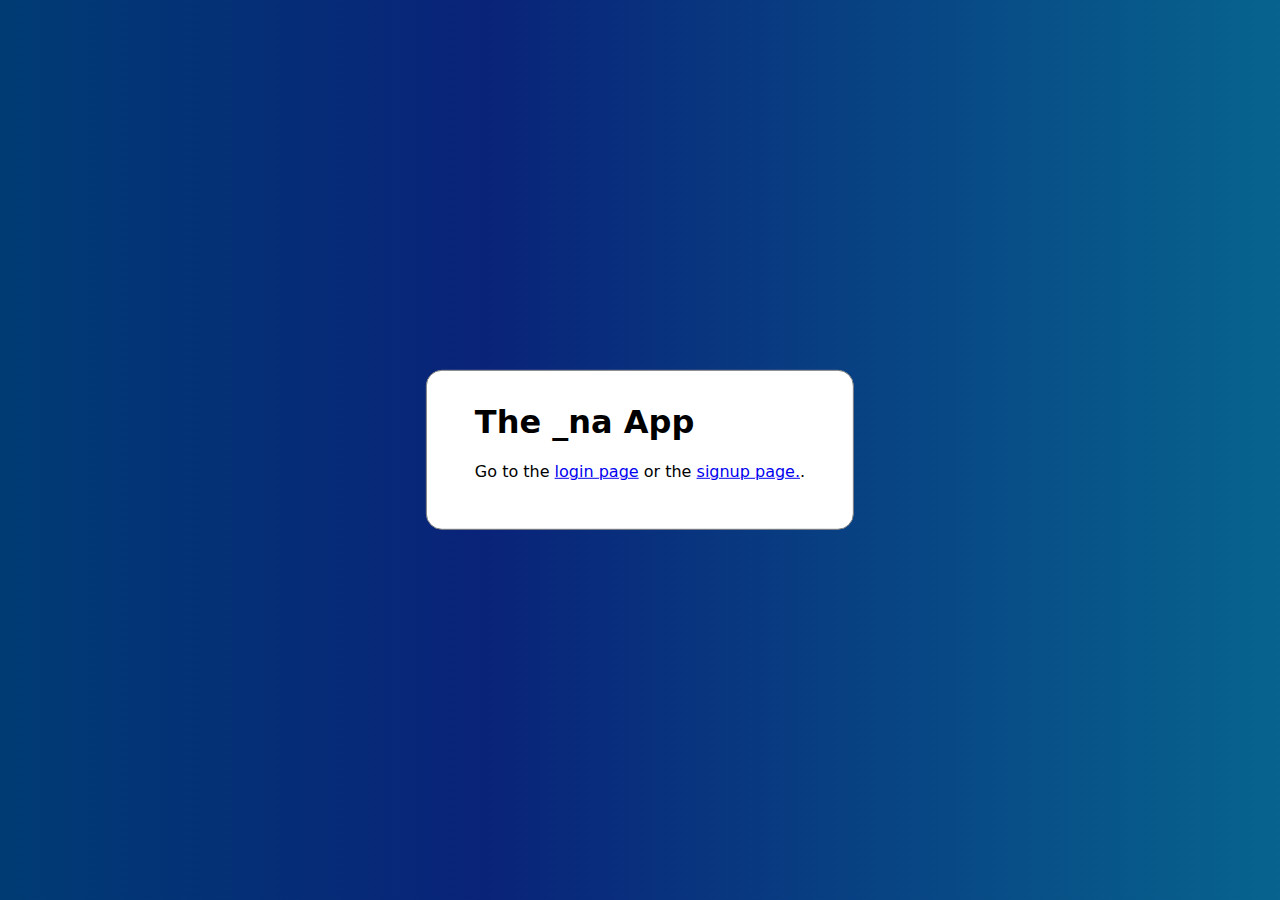
<file: index.html>
<!-- Hi there! -->
<!DOCTYPE html>
<html lang="en-US">
	<head>
		<meta charset="UTF-8">
		<meta name="viewport" content="width=device-width, initial-scale=1.0">
		<title>Security Demo | CUI CTC 2025</title>
		<link rel="stylesheet" href="styles.css">
	</head>
	<body class="state-username">
		<div id="usernameBox" class="box">
			<h1>The _na App</h1>
			<p>Go to the <a href="./login.html">login page</a> or the <a href="./signup.html">signup page.</a>.</p>
		</div>
	</body>
</html>
</file>
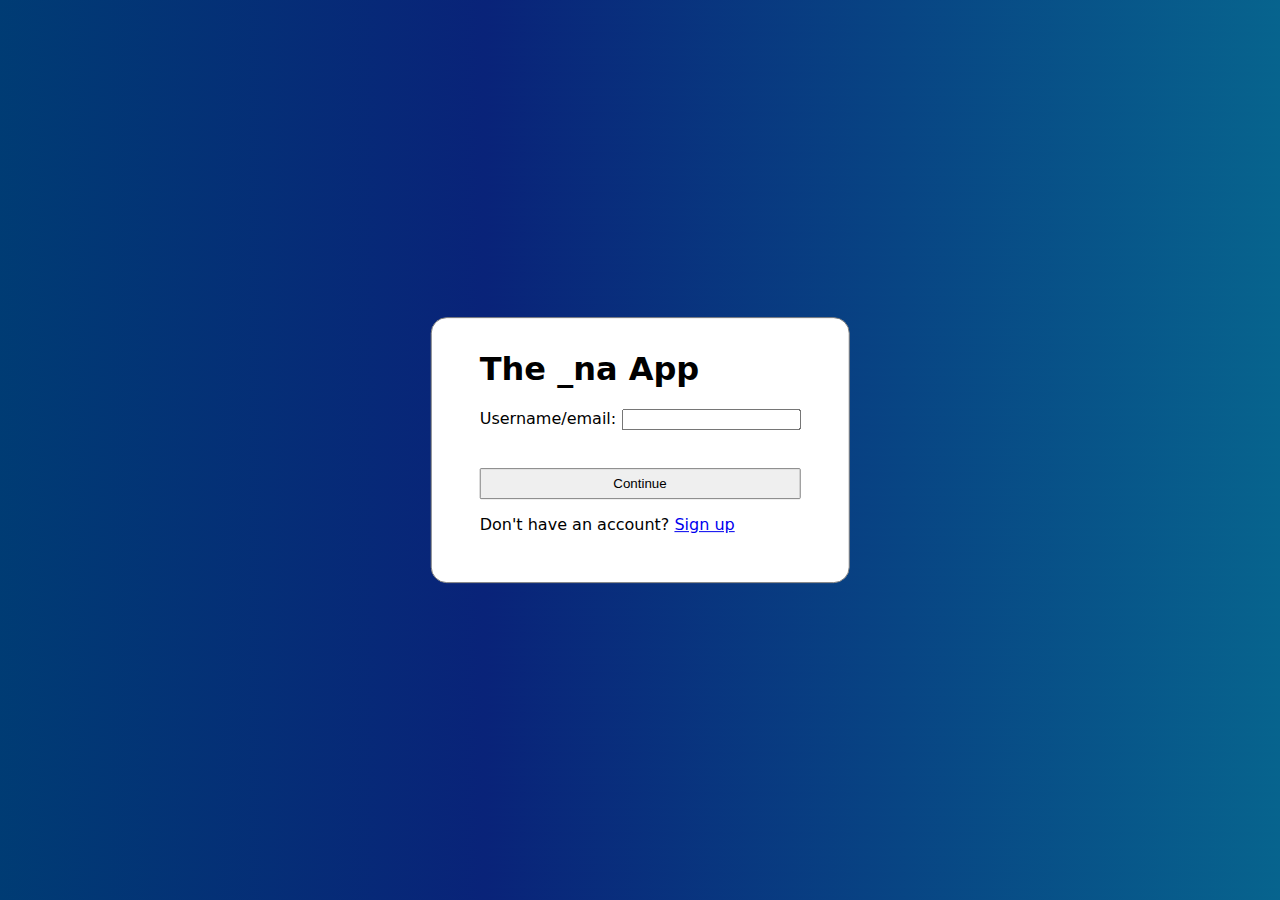
<file: login.html>
<!-- Hi there! -->
<!DOCTYPE html>
<html lang="en-US">
	<head>
		<meta charset="UTF-8">
		<meta name="viewport" content="width=device-width, initial-scale=1.0">
		<title>Security Demo | CUI CTC 2025</title>
		<link rel="stylesheet" href="styles.css">
	</head>
	<body class="state-username">
		<div id="usernameBox" class="box">
			<h1>The _na App</h1>
			<label for="username">Username/email: </label><input type="text" id="username">
			<br><br>
			<div class="g-recaptcha" data-sitekey="6LcMDP0qAAAAAOwVBUYyrMnV84LjtLmF8OlvXdv7"></div>
			<br>
			<button type="button" id="toFactor" data-to="factor">Continue</button>
			<p>Don't have an account? <a href="./signup.html">Sign up</a></p>
		</div>
		<div id="factorBox" class="box">
			<h1>The _na App</h1>
			<p class="linklike" data-to="username">Go back</p>
			<button type="button" id="toAuth">Sign in with auth app</button><br><br>
			<button type="button" id="toHSK">Sign in with hardware security key</button><br><br>
			<button type="button" id="toPasskey">Sign in with passkey</button><br><br>
			<button type="button" id="toOTP">Get an OTP</button><br><br>
			<button type="button" id="toPassword">Sign in with your password</button><br><br>
			<p>Can't sign in? <a href="./recovery.html">Enter a backup code</a></p>
		</div>
		<div class="box" id="authBox">
			<h1>The _na App</h1>
			<p class="linklike" data-to="factor">Go back</p>
			<p>Type the six digit code you see on your authentication app.</p>
			<input type="number" id="sixDigits"><br><br>
			<button type="button" id="submitSixDigits">Submit</button>
		</div>
		<div class="box" id="otpBox">
			<h1>The _na App</h1>
			<p class="linklike" data-to="factor">Go back</p>
			<p>Type the six digit code you see in the email we sent to <span id="email">********@gmail.com</span>.</p>
			<input type="number" id="otpDigits"><br><br>
			<button type="button" id="submitOtpDigits">Submit</button>
		</div>
		<div class="box" id="passwordBox">
			<h1>The _na App</h1>
			<p class="linklike" data-to="factor">Go back</p>
			<label for="password">Enter your password:</label>
			<input type="password" id="password"><br><br>
			<button type="button" id="submitPassword">Submit</button>
		</div>
		<script src="https://www.google.com/recaptcha/api.js" async defer></script>
		<script src="izitoast.js"></script>
		<script src="login.js"></script>
	</body>
</html>
</file>
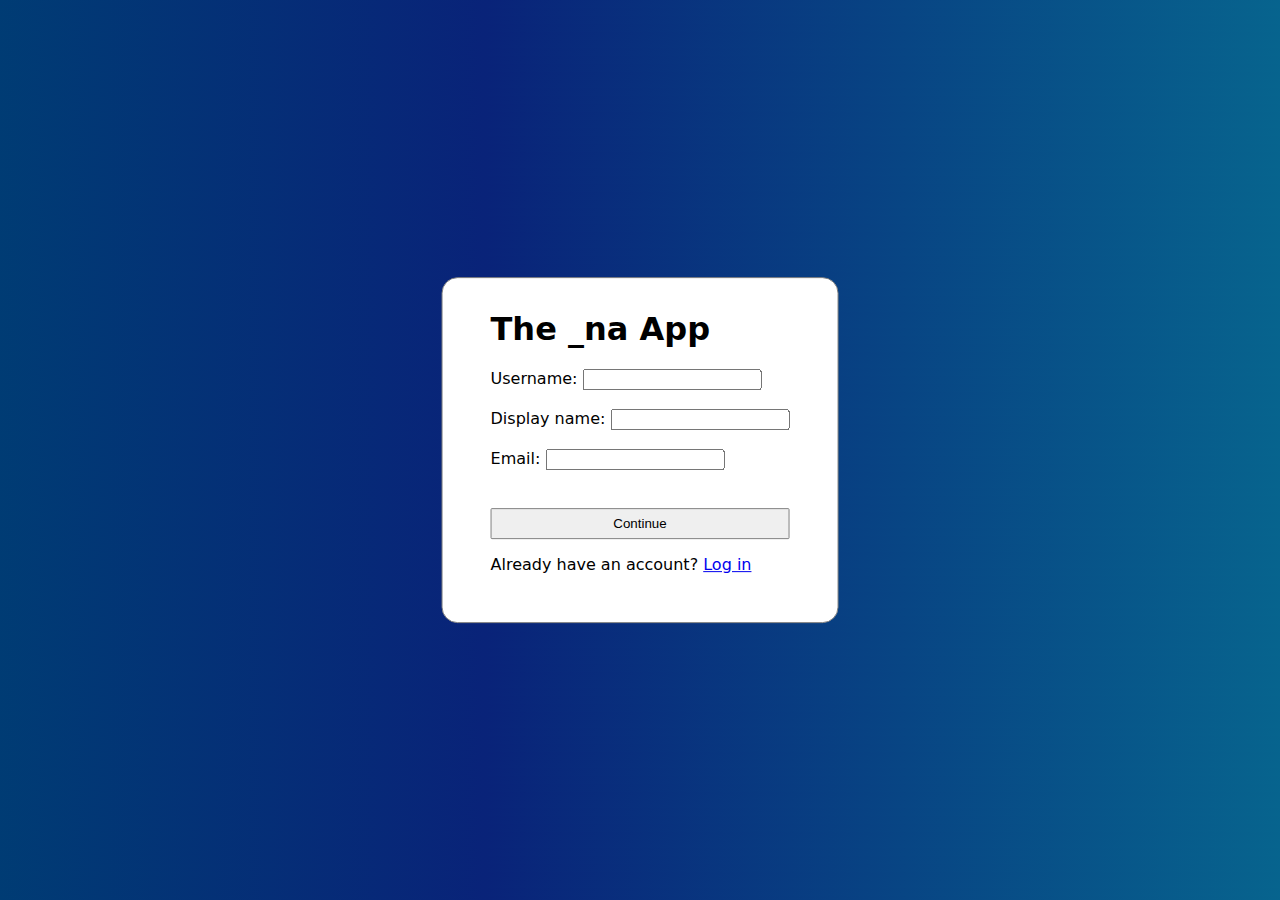
<file: signup.html>
<!-- Hi there! -->
<!DOCTYPE html>
<html lang="en-US">
	<head>
		<meta charset="UTF-8">
		<meta name="viewport" content="width=device-width, initial-scale=1.0">
		<title>Security Demo | CUI CTC 2025</title>
		<link rel="stylesheet" href="styles.css">
	</head>
	<body class="state-basic">
		<div id="basicBox" class="box">
			<h1>The _na App</h1>
			<label for="username">Username: </label><input type="text" id="username">
			<br><br>
			<label for="displayName">Display name: </label><input type="text" id="displayName">
			<br><br>
			<label for="email">Email: </label><input type="text" id="email">
			<br><br>
			<div class="g-recaptcha" data-sitekey="6LcMDP0qAAAAAOwVBUYyrMnV84LjtLmF8OlvXdv7"></div><br>
			<button type="button" id="toHsk" data-to="hsk">Continue</button>
			<p>Already have an account? <a href="./login.html">Log in</a></p>
		</div>
		<div id="hskBox" class="box">
			<h1>The _na App</h1>
			<p class="linklike" data-to="basic">Go back</p>
			<p>Do you have a hardware security key?<br>This is one of the most secure authentication methods!</p>
			<button type="button" id="addHsk">Add Hardware Security Key</button><br><br>
			<button type="button" data-to="passkey">I don't have one</button>
		</div>
		<div id="passkeyBox" class="box">
			<h1>The _na App</h1>
			<p class="linklike" data-to="hsk">Go back</p>
			<p>Can you add a passkey? Passkeys are one of the most secure authentication methods!</p>
			<button type="button" id="toPasskey">Add Passkey</button><br><br>
			<button type="button" data-to="auth">I don't have one</button>
		</div>
		<div class="box" id="authBox">
			<h1>The _na App</h1>
			<p class="linklike" data-to="hsk">Go back (HSK)</p>
			<p class="linklike" data-to="passkey">Go back (passkey)</p>
			<img src="./assets/qr-code.png" alt="Scan this code in your authenticator app of choice.">
			<p>Type the six digit code you see on your authentication app.</p>
			<input type="number" id="sixDigits"><br><br>
			<button type="button" id="submitSixDigits">Submit</button><br><br>
			<button type="button" data-to="otp">Don't have an auth app</button>
		</div>
		<div class="box" id="otpBox">
			<h1>The _na App</h1>
			<p class="linklike" data-to="auth">Go back</p>
			<p>Type the six digit code you see in the email we sent to <span id="emailObscured">********@gmail.com</span>.</p>
			<input type="number" id="otpDigits"><br><br>
			<button type="button" id="submitOtpDigits">Submit</button><br><br>
			<button type="button" data-to="password">I can't right now</button>
		</div>
		<div class="box" id="passwordBox">
			<h1>The _na App</h1>
			<p class="linklike" data-to="otp">Go back</p>
			<label for="password">Enter a password:</label>
			<input type="password" id="password"><br><br>
			<button type="button" id="submitPassword">Submit</button>
		</div>
		<div class="box" id="endBox">
			<h1>The _na App</h1>
			<p class="linklike" data-to="basic">Go back to start</p>
			<p>You have successfully signed up, <span id="usersname">my friend</span>!</p>
		</div>
		<script src="https://www.google.com/recaptcha/api.js" async defer></script>
		<script src="izitoast.js"></script>
		<script src="signup.js"></script>
	</body>
</html>
</file>
<file: styles.css>
html, body {
	font-family: system-ui, -apple-system, BlinkMacSystemFont, 'Segoe UI', Roboto, Oxygen, Ubuntu, Cantarell, 'Open Sans', 'Helvetica Neue', sans-serif;
	background: rgb(0,60,116);
	background: linear-gradient(135deg, rgba(0,60,116,1) 0%, rgba(9,35,121,1) 38%, rgba(7,100,142,1) 100%);
}

.box {
	padding: 2em 3em;
	border: 1px solid gray;
	border-radius: 1em;
	position: absolute;
	top: 50%;
	left: 50%;
	transform: translate(-50%, -50%);
	display: none;
	background-color: white;
}

h1 {
	margin-top: 0;
}

input {
	font-family: system-ui, -apple-system, BlinkMacSystemFont, 'Segoe UI', Roboto, Oxygen, Ubuntu, Cantarell, 'Open Sans', 'Helvetica Neue', sans-serif;
}

button {
	width: 100%;
	padding: 0.5em;
	border: 1px solid gray;
	border-radius: 0.1em;
}

button:hover {
	transition: all 500ms;
	background-color: lightblue;
	border: 1px solid blue;
}

.state-username #usernameBox {
	display: block;
}

.state-basic #basicBox {
	display: block;
}

.state-passkey #passkeyBox {
	display: block;
}

.state-factor #factorBox {
	display: block;
}

.state-hsk #hskBox {
	display: block;
}

.state-auth #authBox {
	display: block;
}

.state-otp #otpBox {
	display: block;
}

.state-password #passwordBox {
	display: block;
}

.state-end #endBox {
	display: block;
}

#authBox, #otpBox {
	text-align: center;
}

#sixDigits, #otpDigits {
	font-size: xx-large;
	font-family: monospace;
	text-align: center;
	border: 1px solid black;
}

.linklike {
	color: blue;
	text-decoration: underline;
	cursor: pointer;
}

/* izitoast */
.iziToast-capsule{font-size:0;height:0;width:100%;transform:translateZ(0);backface-visibility:hidden;transition:transform .5s cubic-bezier(.25,.8,.25,1),height .5s cubic-bezier(.25,.8,.25,1)}.iziToast-capsule,.iziToast-capsule *{box-sizing:border-box}.iziToast-overlay{display:block;position:fixed;top:-100px;left:0;right:0;bottom:-100px;z-index:997}.iziToast{display:inline-block;clear:both;position:relative;font-family:Lato,Tahoma,Arial;font-size:14px;padding:8px 45px 9px 0;background:hsla(0,0%,93.3%,.9);border-color:hsla(0,0%,93.3%,.9);width:100%;pointer-events:all;cursor:default;transform:translateX(0);-webkit-touch-callout:none;-webkit-user-select:none;-khtml-user-select:none;-moz-user-select:none;-ms-user-select:none;user-select:none;min-height:54px}.iziToast>.iziToast-progressbar{position:absolute;left:0;bottom:0;width:100%;z-index:1;background:hsla(0,0%,100%,.2)}.iziToast>.iziToast-progressbar>div{height:2px;width:100%;background:rgba(0,0,0,.3);border-radius:0 0 3px 3px}.iziToast.iziToast-balloon:before{content:"";position:absolute;right:8px;left:auto;width:0;height:0;top:100%;border-right:0 solid transparent;border-left:15px solid transparent;border-top:10px solid #000;border-top-color:inherit;border-radius:0}.iziToast.iziToast-balloon .iziToast-progressbar{top:0;bottom:auto}.iziToast.iziToast-balloon>div{border-radius:0 0 0 3px}.iziToast>.iziToast-cover{position:absolute;left:0;top:0;bottom:0;height:100%;margin:0;background-size:100%;background-position:50% 50%;background-repeat:no-repeat}.iziToast>.iziToast-close{position:absolute;right:0;top:0;border:0;padding:0;opacity:.6;width:42px;height:100%;background:url("[data-uri]") no-repeat 50% 50%;background-size:8px;cursor:pointer;outline:none}.iziToast>.iziToast-close:hover{opacity:1}.iziToast>.iziToast-body{position:relative;padding:0 0 0 10px;height:auto;min-height:36px;margin:0 0 0 15px;text-align:left}.iziToast>.iziToast-body:after{content:"";display:table;clear:both}.iziToast>.iziToast-body .iziToast-texts{margin:10px 0 0;padding-right:2px;display:inline-block;float:left}.iziToast>.iziToast-body .iziToast-inputs{min-height:19px;float:left;margin:3px -2px}.iziToast>.iziToast-body .iziToast-inputs-child{display:inline-block;display:inline-flex;align-items:center;justify-content:center;height:24px}.iziToast>.iziToast-body .iziToast-inputs label{padding-right:10px;padding-top:5px}.iziToast>.iziToast-body .iziToast-inputs input:not([type=checkbox]):not([type=radio]),.iziToast>.iziToast-body .iziToast-inputs select{position:relative;display:inline-block;margin:2px;border-radius:2px;border:0;padding:4px 7px;font-size:13px;letter-spacing:.02em;background:rgba(0,0,0,.1);color:#000;box-shadow:0 0 0 1px rgba(0,0,0,.2);height:26px}.iziToast>.iziToast-body .iziToast-inputs input:not([type=checkbox]):not([type=radio]):focus,.iziToast>.iziToast-body .iziToast-inputs select:focus{box-shadow:0 0 0 1px rgba(0,0,0,.6)}.iziToast>.iziToast-body .iziToast-buttons{min-height:17px;float:left;margin:4px -2px}.iziToast>.iziToast-body .iziToast-buttons>a,.iziToast>.iziToast-body .iziToast-buttons>button,.iziToast>.iziToast-body .iziToast-buttons>input:not([type=checkbox]):not([type=radio]){position:relative;display:inline-block;margin:2px;border-radius:2px;border:0;padding:5px 10px;font-size:12px;letter-spacing:.02em;cursor:pointer;background:rgba(0,0,0,.1);color:#000}.iziToast>.iziToast-body .iziToast-buttons>a:hover,.iziToast>.iziToast-body .iziToast-buttons>button:hover,.iziToast>.iziToast-body .iziToast-buttons>input:not([type=checkbox]):not([type=radio]):hover{background:rgba(0,0,0,.2)}.iziToast>.iziToast-body .iziToast-buttons>a:active,.iziToast>.iziToast-body .iziToast-buttons>a:focus,.iziToast>.iziToast-body .iziToast-buttons>button:active,.iziToast>.iziToast-body .iziToast-buttons>button:focus,.iziToast>.iziToast-body .iziToast-buttons>input:not([type=checkbox]):not([type=radio]):active,.iziToast>.iziToast-body .iziToast-buttons>input:not([type=checkbox]):not([type=radio]):focus{box-shadow:0 0 0 1px rgba(0,0,0,.6)}.iziToast>.iziToast-body .iziToast-icon{height:100%;position:absolute;left:0;top:50%;display:table;font-size:23px;line-height:24px;margin-top:-12px;color:#000;width:24px;height:24px}.iziToast>.iziToast-body .iziToast-icon.ico-info{background:url("[data-uri]") no-repeat 50% 50%;background-size:85%}.iziToast>.iziToast-body .iziToast-icon.ico-warning{background:url("[data-uri]") no-repeat 50% 50%;background-size:85%}.iziToast>.iziToast-body .iziToast-icon.ico-error{background:url("[data-uri]") no-repeat 50% 50%;background-size:80%}.iziToast>.iziToast-body .iziToast-icon.ico-success{background:url("[data-uri]") no-repeat 50% 50%;background-size:85%}.iziToast>.iziToast-body .iziToast-icon.ico-question{background:url("[data-uri]") no-repeat 50% 50%;background-size:85%}.iziToast>.iziToast-body .iziToast-title{padding:0;margin:0;line-height:16px;font-size:14px;text-align:left;float:left;color:#111;font-weight:600;white-space:normal}.iziToast>.iziToast-body .iziToast-message{padding:0;margin:0 0 10px;font-size:13px;line-height:16px;text-align:left;float:left;color:#555;font-weight:400;white-space:normal}.iziToast.iziToast-animateInside .iziToast-buttons-child,.iziToast.iziToast-animateInside .iziToast-icon,.iziToast.iziToast-animateInside .iziToast-inputs-child,.iziToast.iziToast-animateInside .iziToast-message,.iziToast.iziToast-animateInside .iziToast-title{opacity:0}.iziToast.iziToast-opened .iziToast-buttons-child,.iziToast.iziToast-opened .iziToast-icon,.iziToast.iziToast-opened .iziToast-inputs-child,.iziToast.iziToast-opened .iziToast-message,.iziToast.iziToast-opened .iziToast-title{opacity:1}.iziToast-target{position:relative;width:100%;margin:0 auto}.iziToast-target .iziToast-capsule{overflow:hidden}.iziToast-target .iziToast-capsule:after{visibility:hidden;display:block;font-size:0;content:" ";clear:both;height:0}.iziToast-target .iziToast-capsule .iziToast{width:100%;float:left}.iziToast-wrapper{z-index:99999;position:fixed;width:100%;pointer-events:none;display:flex;flex-direction:column}.iziToast-wrapper .iziToast.iziToast-balloon:before{border-right:0 solid transparent;border-left:15px solid transparent;border-top:10px solid #000;border-top-color:inherit;right:8px;left:auto}.iziToast-wrapper-bottomLeft{left:0;bottom:0;text-align:left}.iziToast-wrapper-bottomLeft .iziToast.iziToast-balloon:before{border-right:15px solid transparent;border-left:0 solid transparent;right:auto;left:8px}.iziToast-wrapper-bottomRight{right:0;bottom:0;text-align:right}.iziToast-wrapper-topLeft{left:0;top:0;text-align:left}.iziToast-wrapper-topLeft .iziToast.iziToast-balloon:before{border-right:15px solid transparent;border-left:0 solid transparent;right:auto;left:8px}.iziToast-wrapper-topRight{top:0;right:0;text-align:right}.iziToast-wrapper-topCenter{top:0;left:0;right:0;text-align:center}.iziToast-wrapper-bottomCenter,.iziToast-wrapper-center{bottom:0;left:0;right:0;text-align:center}.iziToast-wrapper-center{top:0;justify-content:center;flex-flow:column;align-items:center}.iziToast-rtl{direction:rtl;padding:8px 0 9px 45px;font-family:Tahoma,Lato,Arial}.iziToast-rtl .iziToast-cover{left:auto;right:0}.iziToast-rtl .iziToast-close{right:auto;left:0}.iziToast-rtl .iziToast-body{padding:0 10px 0 0;margin:0 16px 0 0;text-align:right}.iziToast-rtl .iziToast-body .iziToast-buttons,.iziToast-rtl .iziToast-body .iziToast-inputs,.iziToast-rtl .iziToast-body .iziToast-message,.iziToast-rtl .iziToast-body .iziToast-texts,.iziToast-rtl .iziToast-body .iziToast-title{float:right;text-align:right}.iziToast-rtl .iziToast-body .iziToast-icon{left:auto;right:0}@media only screen and (min-width:568px){.iziToast-wrapper{padding:10px 15px}.iziToast{margin:5px 0;border-radius:3px;width:auto}.iziToast:after{content:"";z-index:-1;position:absolute;top:0;left:0;width:100%;height:100%;border-radius:3px;box-shadow:inset 0 0 5px rgba(0,0,0,.1),0 8px 8px -5px rgba(0,0,0,.25)}.iziToast:not(.iziToast-rtl) .iziToast-cover{border-radius:3px 0 0 3px}.iziToast.iziToast-rtl .iziToast-cover{border-radius:0 3px 3px 0}.iziToast.iziToast-color-dark:after{box-shadow:inset 0 -10px 20px -10px hsla(0,0%,100%,.3),0 10px 10px -5px rgba(0,0,0,.25)}.iziToast.iziToast-balloon .iziToast-progressbar{background:transparent}.iziToast.iziToast-balloon:after{box-shadow:0 10px 10px -5px rgba(0,0,0,.25),inset 0 10px 20px -5px rgba(0,0,0,.25)}.iziToast-target .iziToast:after{box-shadow:inset 0 -10px 20px -10px rgba(0,0,0,.2),inset 0 0 5px rgba(0,0,0,.1)}}.iziToast.iziToast-theme-dark{background:#565c70;border-color:#565c70}.iziToast.iziToast-theme-dark .iziToast-title{color:#fff}.iziToast.iziToast-theme-dark .iziToast-message{color:hsla(0,0%,100%,.7);font-weight:300}.iziToast.iziToast-theme-dark .iziToast-close{background:url("[data-uri]") no-repeat 50% 50%;background-size:8px}.iziToast.iziToast-theme-dark .iziToast-icon{color:#fff}.iziToast.iziToast-theme-dark .iziToast-icon.ico-info{background:url("[data-uri]") no-repeat 50% 50%;background-size:85%}.iziToast.iziToast-theme-dark .iziToast-icon.ico-warning{background:url("[data-uri]") no-repeat 50% 50%;background-size:85%}.iziToast.iziToast-theme-dark .iziToast-icon.ico-error{background:url("[data-uri]") no-repeat 50% 50%;background-size:80%}.iziToast.iziToast-theme-dark .iziToast-icon.ico-success{background:url("[data-uri]") no-repeat 50% 50%;background-size:85%}.iziToast.iziToast-theme-dark .iziToast-icon.ico-question{background:url("[data-uri]") no-repeat 50% 50%;background-size:85%}.iziToast.iziToast-theme-dark .iziToast-buttons>a,.iziToast.iziToast-theme-dark .iziToast-buttons>button,.iziToast.iziToast-theme-dark .iziToast-buttons>input{color:#fff;background:hsla(0,0%,100%,.1)}.iziToast.iziToast-theme-dark .iziToast-buttons>a:hover,.iziToast.iziToast-theme-dark .iziToast-buttons>button:hover,.iziToast.iziToast-theme-dark .iziToast-buttons>input:hover{background:hsla(0,0%,100%,.2)}.iziToast.iziToast-theme-dark .iziToast-buttons>a:focus,.iziToast.iziToast-theme-dark .iziToast-buttons>button:focus,.iziToast.iziToast-theme-dark .iziToast-buttons>input:focus{box-shadow:0 0 0 1px hsla(0,0%,100%,.6)}.iziToast.iziToast-color-red{background:#ffafb4;border-color:#ffafb4}.iziToast.iziToast-color-orange{background:#ffd7a3;border-color:#ffd7a3}.iziToast.iziToast-color-yellow{background:#fff9b2;border-color:#fff9b2}.iziToast.iziToast-color-blue{background:#9ddeff;border-color:#9ddeff}.iziToast.iziToast-color-green{background:#a6efb8;border-color:#a6efb8}.iziToast.iziToast-layout2 .iziToast-body .iziToast-message,.iziToast.iziToast-layout2 .iziToast-body .iziToast-texts{width:100%}.iziToast.iziToast-layout3{border-radius:2px}.iziToast.iziToast-layout3:after{display:none}.iziToast.revealIn,.iziToast .revealIn{-webkit-animation:iziT-revealIn 1s cubic-bezier(.25,1.6,.25,1) both;-moz-animation:iziT-revealIn 1s cubic-bezier(.25,1.6,.25,1) both;animation:iziT-revealIn 1s cubic-bezier(.25,1.6,.25,1) both}.iziToast.slideIn,.iziToast .slideIn{-webkit-animation:iziT-slideIn 1s cubic-bezier(.16,.81,.32,1) both;-moz-animation:iziT-slideIn 1s cubic-bezier(.16,.81,.32,1) both;animation:iziT-slideIn 1s cubic-bezier(.16,.81,.32,1) both}.iziToast.bounceInLeft{-webkit-animation:iziT-bounceInLeft .7s ease-in-out both;animation:iziT-bounceInLeft .7s ease-in-out both}.iziToast.bounceInRight{-webkit-animation:iziT-bounceInRight .85s ease-in-out both;animation:iziT-bounceInRight .85s ease-in-out both}.iziToast.bounceInDown{-webkit-animation:iziT-bounceInDown .7s ease-in-out both;animation:iziT-bounceInDown .7s ease-in-out both}.iziToast.bounceInUp{-webkit-animation:iziT-bounceInUp .7s ease-in-out both;animation:iziT-bounceInUp .7s ease-in-out both}.iziToast.fadeIn,.iziToast .fadeIn{-webkit-animation:iziT-fadeIn .5s ease both;animation:iziT-fadeIn .5s ease both}.iziToast.fadeInUp{-webkit-animation:iziT-fadeInUp .7s ease both;animation:iziT-fadeInUp .7s ease both}.iziToast.fadeInDown{-webkit-animation:iziT-fadeInDown .7s ease both;animation:iziT-fadeInDown .7s ease both}.iziToast.fadeInLeft{-webkit-animation:iziT-fadeInLeft .85s cubic-bezier(.25,.8,.25,1) both;animation:iziT-fadeInLeft .85s cubic-bezier(.25,.8,.25,1) both}.iziToast.fadeInRight{-webkit-animation:iziT-fadeInRight .85s cubic-bezier(.25,.8,.25,1) both;animation:iziT-fadeInRight .85s cubic-bezier(.25,.8,.25,1) both}.iziToast.flipInX{-webkit-animation:iziT-flipInX .85s cubic-bezier(.35,0,.25,1) both;animation:iziT-flipInX .85s cubic-bezier(.35,0,.25,1) both}.iziToast.fadeOut{-webkit-animation:iziT-fadeOut .7s ease both;animation:iziT-fadeOut .7s ease both}.iziToast.fadeOutDown{-webkit-animation:iziT-fadeOutDown .7s cubic-bezier(.4,.45,.15,.91) both;animation:iziT-fadeOutDown .7s cubic-bezier(.4,.45,.15,.91) both}.iziToast.fadeOutUp{-webkit-animation:iziT-fadeOutUp .7s cubic-bezier(.4,.45,.15,.91) both;animation:iziT-fadeOutUp .7s cubic-bezier(.4,.45,.15,.91) both}.iziToast.fadeOutLeft{-webkit-animation:iziT-fadeOutLeft .5s ease both;animation:iziT-fadeOutLeft .5s ease both}.iziToast.fadeOutRight{-webkit-animation:iziT-fadeOutRight .5s ease both;animation:iziT-fadeOutRight .5s ease both}.iziToast.flipOutX{-webkit-backface-visibility:visible!important;backface-visibility:visible!important;-webkit-animation:iziT-flipOutX .7s cubic-bezier(.4,.45,.15,.91) both;animation:iziT-flipOutX .7s cubic-bezier(.4,.45,.15,.91) both}.iziToast-overlay.fadeIn{-webkit-animation:iziT-fadeIn .5s ease both;animation:iziT-fadeIn .5s ease both}.iziToast-overlay.fadeOut{-webkit-animation:iziT-fadeOut .7s ease both;animation:iziT-fadeOut .7s ease both}@-moz-keyframes iziT-revealIn{0%{opacity:0;transform:scale3d(.3,.3,1)}to{opacity:1}}@-webkit-keyframes iziT-revealIn{0%{opacity:0;transform:scale3d(.3,.3,1)}to{opacity:1}}@-o-keyframes iziT-revealIn{0%{opacity:0;transform:scale3d(.3,.3,1)}to{opacity:1}}@keyframes iziT-revealIn{0%{opacity:0;transform:scale3d(.3,.3,1)}to{opacity:1}}@-moz-keyframes iziT-slideIn{0%{opacity:0;transform:translateX(50px)}to{opacity:1;transform:translateX(0)}}@-webkit-keyframes iziT-slideIn{0%{opacity:0;transform:translateX(50px)}to{opacity:1;transform:translateX(0)}}@-o-keyframes iziT-slideIn{0%{opacity:0;transform:translateX(50px)}to{opacity:1;transform:translateX(0)}}@keyframes iziT-slideIn{0%{opacity:0;transform:translateX(50px)}to{opacity:1;transform:translateX(0)}}@-moz-keyframes iziT-bounceInLeft{0%{opacity:0;transform:translateX(280px)}50%{opacity:1;transform:translateX(-20px)}70%{transform:translateX(10px)}to{transform:translateX(0)}}@-webkit-keyframes iziT-bounceInLeft{0%{opacity:0;transform:translateX(280px)}50%{opacity:1;transform:translateX(-20px)}70%{transform:translateX(10px)}to{transform:translateX(0)}}@-o-keyframes iziT-bounceInLeft{0%{opacity:0;transform:translateX(280px)}50%{opacity:1;transform:translateX(-20px)}70%{transform:translateX(10px)}to{transform:translateX(0)}}@keyframes iziT-bounceInLeft{0%{opacity:0;transform:translateX(280px)}50%{opacity:1;transform:translateX(-20px)}70%{transform:translateX(10px)}to{transform:translateX(0)}}@-moz-keyframes iziT-bounceInRight{0%{opacity:0;transform:translateX(-280px)}50%{opacity:1;transform:translateX(20px)}70%{transform:translateX(-10px)}to{transform:translateX(0)}}@-webkit-keyframes iziT-bounceInRight{0%{opacity:0;transform:translateX(-280px)}50%{opacity:1;transform:translateX(20px)}70%{transform:translateX(-10px)}to{transform:translateX(0)}}@-o-keyframes iziT-bounceInRight{0%{opacity:0;transform:translateX(-280px)}50%{opacity:1;transform:translateX(20px)}70%{transform:translateX(-10px)}to{transform:translateX(0)}}@keyframes iziT-bounceInRight{0%{opacity:0;transform:translateX(-280px)}50%{opacity:1;transform:translateX(20px)}70%{transform:translateX(-10px)}to{transform:translateX(0)}}@-moz-keyframes iziT-bounceInDown{0%{opacity:0;transform:translateY(-200px)}50%{opacity:1;transform:translateY(10px)}70%{transform:translateY(-5px)}to{transform:translateY(0)}}@-webkit-keyframes iziT-bounceInDown{0%{opacity:0;transform:translateY(-200px)}50%{opacity:1;transform:translateY(10px)}70%{transform:translateY(-5px)}to{transform:translateY(0)}}@-o-keyframes iziT-bounceInDown{0%{opacity:0;transform:translateY(-200px)}50%{opacity:1;transform:translateY(10px)}70%{transform:translateY(-5px)}to{transform:translateY(0)}}@keyframes iziT-bounceInDown{0%{opacity:0;transform:translateY(-200px)}50%{opacity:1;transform:translateY(10px)}70%{transform:translateY(-5px)}to{transform:translateY(0)}}@-moz-keyframes iziT-bounceInUp{0%{opacity:0;transform:translateY(200px)}50%{opacity:1;transform:translateY(-10px)}70%{transform:translateY(5px)}to{transform:translateY(0)}}@-webkit-keyframes iziT-bounceInUp{0%{opacity:0;transform:translateY(200px)}50%{opacity:1;transform:translateY(-10px)}70%{transform:translateY(5px)}to{transform:translateY(0)}}@-o-keyframes iziT-bounceInUp{0%{opacity:0;transform:translateY(200px)}50%{opacity:1;transform:translateY(-10px)}70%{transform:translateY(5px)}to{transform:translateY(0)}}@keyframes iziT-bounceInUp{0%{opacity:0;transform:translateY(200px)}50%{opacity:1;transform:translateY(-10px)}70%{transform:translateY(5px)}to{transform:translateY(0)}}@-moz-keyframes iziT-fadeIn{0%{opacity:0}to{opacity:1}}@-webkit-keyframes iziT-fadeIn{0%{opacity:0}to{opacity:1}}@-o-keyframes iziT-fadeIn{0%{opacity:0}to{opacity:1}}@keyframes iziT-fadeIn{0%{opacity:0}to{opacity:1}}@-moz-keyframes iziT-fadeInUp{0%{opacity:0;-webkit-transform:translate3d(0,100%,0);transform:translate3d(0,100%,0)}to{opacity:1;-webkit-transform:none;transform:none}}@-webkit-keyframes iziT-fadeInUp{0%{opacity:0;-webkit-transform:translate3d(0,100%,0);transform:translate3d(0,100%,0)}to{opacity:1;-webkit-transform:none;transform:none}}@-o-keyframes iziT-fadeInUp{0%{opacity:0;-webkit-transform:translate3d(0,100%,0);transform:translate3d(0,100%,0)}to{opacity:1;-webkit-transform:none;transform:none}}@keyframes iziT-fadeInUp{0%{opacity:0;-webkit-transform:translate3d(0,100%,0);transform:translate3d(0,100%,0)}to{opacity:1;-webkit-transform:none;transform:none}}@-moz-keyframes iziT-fadeInDown{0%{opacity:0;-webkit-transform:translate3d(0,-100%,0);transform:translate3d(0,-100%,0)}to{opacity:1;-webkit-transform:none;transform:none}}@-webkit-keyframes iziT-fadeInDown{0%{opacity:0;-webkit-transform:translate3d(0,-100%,0);transform:translate3d(0,-100%,0)}to{opacity:1;-webkit-transform:none;transform:none}}@-o-keyframes iziT-fadeInDown{0%{opacity:0;-webkit-transform:translate3d(0,-100%,0);transform:translate3d(0,-100%,0)}to{opacity:1;-webkit-transform:none;transform:none}}@keyframes iziT-fadeInDown{0%{opacity:0;-webkit-transform:translate3d(0,-100%,0);transform:translate3d(0,-100%,0)}to{opacity:1;-webkit-transform:none;transform:none}}@-moz-keyframes iziT-fadeInLeft{0%{opacity:0;-webkit-transform:translate3d(300px,0,0);transform:translate3d(300px,0,0)}to{opacity:1;-webkit-transform:none;transform:none}}@-webkit-keyframes iziT-fadeInLeft{0%{opacity:0;-webkit-transform:translate3d(300px,0,0);transform:translate3d(300px,0,0)}to{opacity:1;-webkit-transform:none;transform:none}}@-o-keyframes iziT-fadeInLeft{0%{opacity:0;-webkit-transform:translate3d(300px,0,0);transform:translate3d(300px,0,0)}to{opacity:1;-webkit-transform:none;transform:none}}@keyframes iziT-fadeInLeft{0%{opacity:0;-webkit-transform:translate3d(300px,0,0);transform:translate3d(300px,0,0)}to{opacity:1;-webkit-transform:none;transform:none}}@-moz-keyframes iziT-fadeInRight{0%{opacity:0;-webkit-transform:translate3d(-300px,0,0);transform:translate3d(-300px,0,0)}to{opacity:1;-webkit-transform:none;transform:none}}@-webkit-keyframes iziT-fadeInRight{0%{opacity:0;-webkit-transform:translate3d(-300px,0,0);transform:translate3d(-300px,0,0)}to{opacity:1;-webkit-transform:none;transform:none}}@-o-keyframes iziT-fadeInRight{0%{opacity:0;-webkit-transform:translate3d(-300px,0,0);transform:translate3d(-300px,0,0)}to{opacity:1;-webkit-transform:none;transform:none}}@keyframes iziT-fadeInRight{0%{opacity:0;-webkit-transform:translate3d(-300px,0,0);transform:translate3d(-300px,0,0)}to{opacity:1;-webkit-transform:none;transform:none}}@-moz-keyframes iziT-flipInX{0%{-webkit-transform:perspective(400px) rotateX(90deg);transform:perspective(400px) rotateX(90deg);opacity:0}40%{-webkit-transform:perspective(400px) rotateX(-20deg);transform:perspective(400px) rotateX(-20deg)}60%{-webkit-transform:perspective(400px) rotateX(10deg);transform:perspective(400px) rotateX(10deg);opacity:1}80%{-webkit-transform:perspective(400px) rotateX(-5deg);transform:perspective(400px) rotateX(-5deg)}to{-webkit-transform:perspective(400px);transform:perspective(400px)}}@-webkit-keyframes iziT-flipInX{0%{-webkit-transform:perspective(400px) rotateX(90deg);transform:perspective(400px) rotateX(90deg);opacity:0}40%{-webkit-transform:perspective(400px) rotateX(-20deg);transform:perspective(400px) rotateX(-20deg)}60%{-webkit-transform:perspective(400px) rotateX(10deg);transform:perspective(400px) rotateX(10deg);opacity:1}80%{-webkit-transform:perspective(400px) rotateX(-5deg);transform:perspective(400px) rotateX(-5deg)}to{-webkit-transform:perspective(400px);transform:perspective(400px)}}@-o-keyframes iziT-flipInX{0%{-webkit-transform:perspective(400px) rotateX(90deg);transform:perspective(400px) rotateX(90deg);opacity:0}40%{-webkit-transform:perspective(400px) rotateX(-20deg);transform:perspective(400px) rotateX(-20deg)}60%{-webkit-transform:perspective(400px) rotateX(10deg);transform:perspective(400px) rotateX(10deg);opacity:1}80%{-webkit-transform:perspective(400px) rotateX(-5deg);transform:perspective(400px) rotateX(-5deg)}to{-webkit-transform:perspective(400px);transform:perspective(400px)}}@keyframes iziT-flipInX{0%{-webkit-transform:perspective(400px) rotateX(90deg);transform:perspective(400px) rotateX(90deg);opacity:0}40%{-webkit-transform:perspective(400px) rotateX(-20deg);transform:perspective(400px) rotateX(-20deg)}60%{-webkit-transform:perspective(400px) rotateX(10deg);transform:perspective(400px) rotateX(10deg);opacity:1}80%{-webkit-transform:perspective(400px) rotateX(-5deg);transform:perspective(400px) rotateX(-5deg)}to{-webkit-transform:perspective(400px);transform:perspective(400px)}}@-moz-keyframes iziT-fadeOut{0%{opacity:1}to{opacity:0}}@-webkit-keyframes iziT-fadeOut{0%{opacity:1}to{opacity:0}}@-o-keyframes iziT-fadeOut{0%{opacity:1}to{opacity:0}}@keyframes iziT-fadeOut{0%{opacity:1}to{opacity:0}}@-moz-keyframes iziT-fadeOutDown{0%{opacity:1}to{opacity:0;-webkit-transform:translate3d(0,100%,0);transform:translate3d(0,100%,0)}}@-webkit-keyframes iziT-fadeOutDown{0%{opacity:1}to{opacity:0;-webkit-transform:translate3d(0,100%,0);transform:translate3d(0,100%,0)}}@-o-keyframes iziT-fadeOutDown{0%{opacity:1}to{opacity:0;-webkit-transform:translate3d(0,100%,0);transform:translate3d(0,100%,0)}}@keyframes iziT-fadeOutDown{0%{opacity:1}to{opacity:0;-webkit-transform:translate3d(0,100%,0);transform:translate3d(0,100%,0)}}@-moz-keyframes iziT-fadeOutUp{0%{opacity:1}to{opacity:0;-webkit-transform:translate3d(0,-100%,0);transform:translate3d(0,-100%,0)}}@-webkit-keyframes iziT-fadeOutUp{0%{opacity:1}to{opacity:0;-webkit-transform:translate3d(0,-100%,0);transform:translate3d(0,-100%,0)}}@-o-keyframes iziT-fadeOutUp{0%{opacity:1}to{opacity:0;-webkit-transform:translate3d(0,-100%,0);transform:translate3d(0,-100%,0)}}@keyframes iziT-fadeOutUp{0%{opacity:1}to{opacity:0;-webkit-transform:translate3d(0,-100%,0);transform:translate3d(0,-100%,0)}}@-moz-keyframes iziT-fadeOutLeft{0%{opacity:1}to{opacity:0;-webkit-transform:translate3d(-200px,0,0);transform:translate3d(-200px,0,0)}}@-webkit-keyframes iziT-fadeOutLeft{0%{opacity:1}to{opacity:0;-webkit-transform:translate3d(-200px,0,0);transform:translate3d(-200px,0,0)}}@-o-keyframes iziT-fadeOutLeft{0%{opacity:1}to{opacity:0;-webkit-transform:translate3d(-200px,0,0);transform:translate3d(-200px,0,0)}}@keyframes iziT-fadeOutLeft{0%{opacity:1}to{opacity:0;-webkit-transform:translate3d(-200px,0,0);transform:translate3d(-200px,0,0)}}@-moz-keyframes iziT-fadeOutRight{0%{opacity:1}to{opacity:0;-webkit-transform:translate3d(200px,0,0);transform:translate3d(200px,0,0)}}@-webkit-keyframes iziT-fadeOutRight{0%{opacity:1}to{opacity:0;-webkit-transform:translate3d(200px,0,0);transform:translate3d(200px,0,0)}}@-o-keyframes iziT-fadeOutRight{0%{opacity:1}to{opacity:0;-webkit-transform:translate3d(200px,0,0);transform:translate3d(200px,0,0)}}@keyframes iziT-fadeOutRight{0%{opacity:1}to{opacity:0;-webkit-transform:translate3d(200px,0,0);transform:translate3d(200px,0,0)}}@-moz-keyframes iziT-flipOutX{0%{-webkit-transform:perspective(400px);transform:perspective(400px)}30%{-webkit-transform:perspective(400px) rotateX(-20deg);transform:perspective(400px) rotateX(-20deg);opacity:1}to{-webkit-transform:perspective(400px) rotateX(90deg);transform:perspective(400px) rotateX(90deg);opacity:0}}@-webkit-keyframes iziT-flipOutX{0%{-webkit-transform:perspective(400px);transform:perspective(400px)}30%{-webkit-transform:perspective(400px) rotateX(-20deg);transform:perspective(400px) rotateX(-20deg);opacity:1}to{-webkit-transform:perspective(400px) rotateX(90deg);transform:perspective(400px) rotateX(90deg);opacity:0}}@-o-keyframes iziT-flipOutX{0%{-webkit-transform:perspective(400px);transform:perspective(400px)}30%{-webkit-transform:perspective(400px) rotateX(-20deg);transform:perspective(400px) rotateX(-20deg);opacity:1}to{-webkit-transform:perspective(400px) rotateX(90deg);transform:perspective(400px) rotateX(90deg);opacity:0}}@keyframes iziT-flipOutX{0%{-webkit-transform:perspective(400px);transform:perspective(400px)}30%{-webkit-transform:perspective(400px) rotateX(-20deg);transform:perspective(400px) rotateX(-20deg);opacity:1}to{-webkit-transform:perspective(400px) rotateX(90deg);transform:perspective(400px) rotateX(90deg);opacity:0}}
</file>
